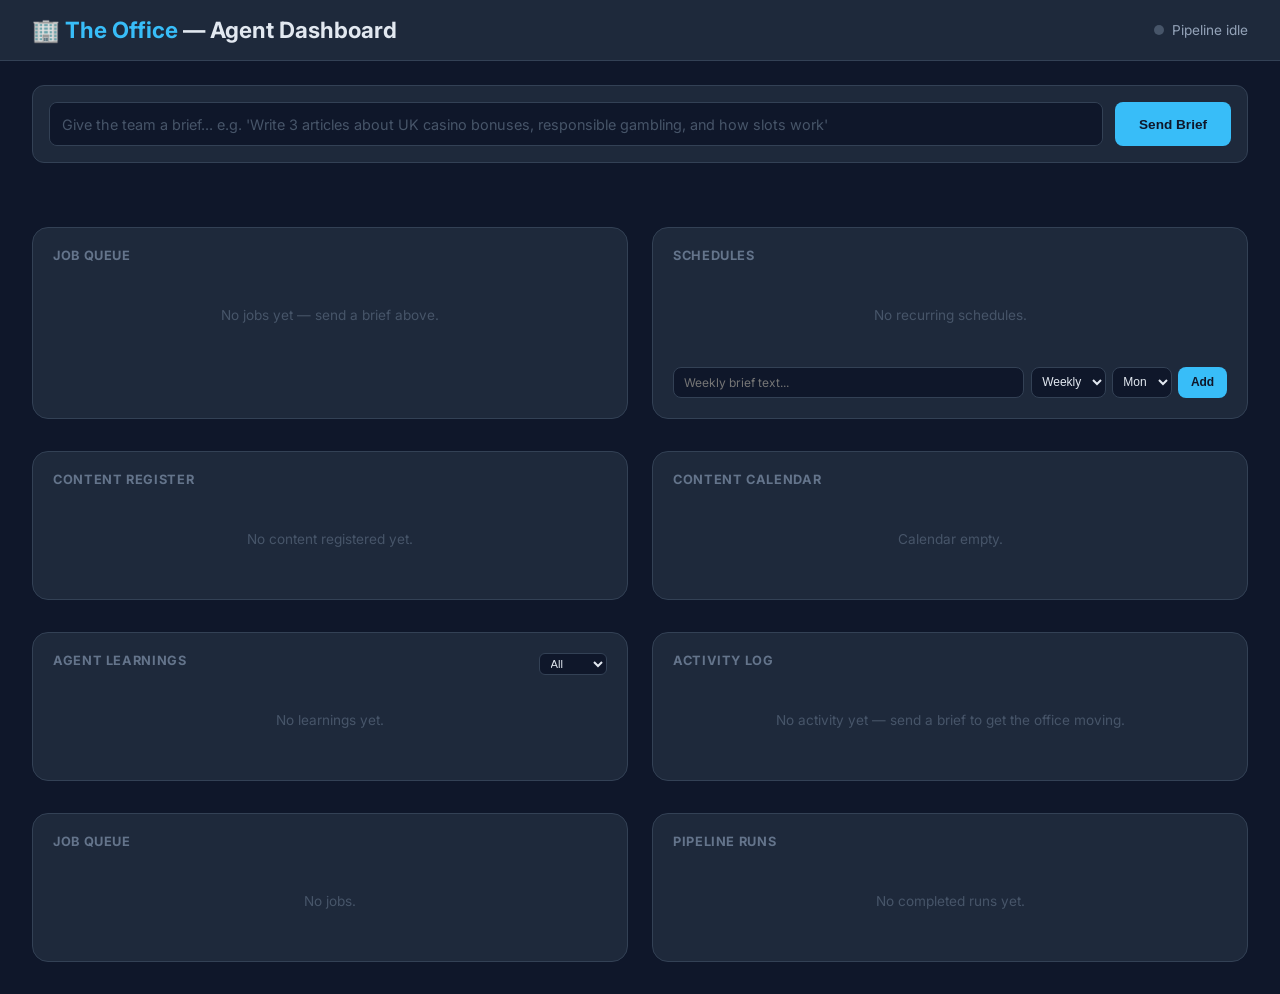
<file: dashboard/templates/office.html>
<!DOCTYPE html>
<html lang="en">
<head>
  <meta charset="utf-8">
  <meta name="viewport" content="width=device-width, initial-scale=1">
  <title>The Office — Agent Dashboard</title>
  <style>
    @import url('https://fonts.googleapis.com/css2?family=Inter:wght@400;500;600;700&display=swap');
    * { margin: 0; padding: 0; box-sizing: border-box; }
    body {
      font-family: 'Inter', sans-serif;
      background: #0f172a;
      color: #e2e8f0;
      min-height: 100vh;
    }
    .header {
      background: #1e293b;
      border-bottom: 1px solid #334155;
      padding: 1rem 2rem;
      display: flex;
      justify-content: space-between;
      align-items: center;
    }
    .header h1 { font-size: 1.4rem; font-weight: 700; }
    .header h1 span { color: #38bdf8; }
    .pipeline-status {
      display: flex; align-items: center; gap: 0.5rem;
      font-size: 0.85rem; color: #94a3b8;
    }
    .dot { width: 10px; height: 10px; border-radius: 50%; background: #475569; }
    .dot.active { background: #22c55e; animation: pulse 1.5s infinite; }
    @keyframes pulse {
      0%, 100% { opacity: 1; box-shadow: 0 0 0 0 rgba(34,197,94,0.4); }
      50% { opacity: 0.8; box-shadow: 0 0 0 8px rgba(34,197,94,0); }
    }

    .brief-bar { max-width: 1400px; margin: 1.5rem auto 0; padding: 0 2rem; }
    .brief-form {
      display: flex; gap: 0.75rem;
      background: #1e293b; border: 1px solid #334155;
      border-radius: 12px; padding: 1rem;
    }
    .brief-form textarea {
      flex: 1; background: #0f172a; border: 1px solid #334155;
      border-radius: 8px; color: #e2e8f0; padding: 0.75rem;
      font-family: inherit; font-size: 0.9rem; resize: none;
      height: 44px; line-height: 1.4;
    }
    .brief-form textarea:focus { outline: none; border-color: #38bdf8; }
    .brief-form textarea::placeholder { color: #475569; }
    .brief-form button {
      background: #38bdf8; color: #0f172a; border: none;
      border-radius: 8px; padding: 0 1.5rem;
      font-weight: 600; font-size: 0.85rem; cursor: pointer; white-space: nowrap;
    }
    .brief-form button:hover { background: #7dd3fc; }
    .brief-form button:disabled { background: #334155; color: #64748b; cursor: not-allowed; }

    .office-floor {
      display: grid;
      grid-template-columns: repeat(6, 1fr);
      grid-template-rows: auto auto;
      gap: 1rem; padding: 1.5rem 2rem;
      max-width: 1400px; margin: 0 auto;
    }
    .desk[data-agent="sub_editor_agent"] {
      grid-column: 4;
      grid-row: 2;
    }
    .desk {
      background: #1e293b; border: 1px solid #334155;
      border-radius: 16px; padding: 1.25rem;
      transition: all 0.3s ease; cursor: pointer;
    }
    .desk:hover { border-color: #475569; transform: translateY(-2px); }
    .desk.working { border-color: #38bdf8; box-shadow: 0 0 20px rgba(56,189,248,0.1); }
    .desk.success { border-color: #22c55e; box-shadow: 0 0 20px rgba(34,197,94,0.1); }
    .desk.error { border-color: #ef4444; box-shadow: 0 0 20px rgba(239,68,68,0.1); }
    .agent-avatar {
      width: 56px; height: 56px; border-radius: 50%;
      background: #334155; display: flex; align-items: center;
      justify-content: center; font-size: 1.6rem;
      margin: 0 auto 0.75rem; position: relative;
    }
    .desk.working .agent-avatar { animation: bob 1s ease-in-out infinite; }
    @keyframes bob { 0%, 100% { transform: translateY(0); } 50% { transform: translateY(-4px); } }
    .status-indicator {
      position: absolute; bottom: 2px; right: 2px;
      width: 12px; height: 12px; border-radius: 50%;
      border: 2px solid #1e293b; background: #475569;
    }
    .desk.working .status-indicator { background: #38bdf8; }
    .desk.success .status-indicator { background: #22c55e; }
    .desk.error .status-indicator { background: #ef4444; }
    .agent-name { font-weight: 600; text-align: center; font-size: 0.9rem; margin-bottom: 0.15rem; }
    .agent-title {
      text-align: center; font-size: 0.65rem; color: #64748b;
      text-transform: uppercase; letter-spacing: 0.05em; margin-bottom: 0.75rem;
    }
    .speech-bubble {
      background: #334155; border-radius: 10px;
      padding: 0.6rem 0.75rem; font-size: 0.78rem;
      line-height: 1.4; position: relative;
      min-height: 2.5rem; color: #cbd5e1;
    }
    .speech-bubble::before {
      content: ''; position: absolute; top: -7px; left: 50%; transform: translateX(-50%);
      border-left: 7px solid transparent; border-right: 7px solid transparent;
      border-bottom: 7px solid #334155;
    }
    .desk.working .speech-bubble { background: #1e3a5f; }
    .desk.working .speech-bubble::before { border-bottom-color: #1e3a5f; }
    .click-hint {
      text-align: center; font-size: 0.6rem; color: #475569;
      margin-top: 0.5rem; opacity: 0;
      transition: opacity 0.2s;
    }
    .desk:hover .click-hint { opacity: 1; }
    .typing-indicator { display: none; }
    .desk.working .typing-indicator { display: inline; }
    .typing-indicator span {
      display: inline-block; width: 4px; height: 4px;
      border-radius: 50%; background: #38bdf8; margin-left: 2px;
      animation: typing 1.4s infinite;
    }
    .typing-indicator span:nth-child(2) { animation-delay: 0.2s; }
    .typing-indicator span:nth-child(3) { animation-delay: 0.4s; }
    @keyframes typing {
      0%, 60%, 100% { opacity: 0.3; transform: translateY(0); }
      30% { opacity: 1; transform: translateY(-3px); }
    }

    /* Modal */
    .modal-overlay {
      display: none; position: fixed; inset: 0;
      background: rgba(0,0,0,0.7); z-index: 100;
      justify-content: center; align-items: center;
      backdrop-filter: blur(4px);
    }
    .modal-overlay.open { display: flex; }
    .modal {
      background: #1e293b; border: 1px solid #334155;
      border-radius: 20px; padding: 2rem;
      max-width: 500px; width: 90%; max-height: 80vh;
      overflow-y: auto; position: relative;
    }
    .modal-close {
      position: absolute; top: 1rem; right: 1rem;
      background: #334155; border: none; color: #94a3b8;
      width: 32px; height: 32px; border-radius: 50%;
      cursor: pointer; font-size: 1.1rem;
      display: flex; align-items: center; justify-content: center;
    }
    .modal-close:hover { background: #475569; color: #e2e8f0; }
    .modal-header {
      display: flex; align-items: center; gap: 1rem; margin-bottom: 1.5rem;
    }
    .modal-avatar {
      width: 48px; height: 48px; border-radius: 50%;
      background: #334155; display: flex; align-items: center;
      justify-content: center; font-size: 1.4rem;
    }
    .modal-name { font-weight: 700; font-size: 1.1rem; }
    .modal-title { font-size: 0.75rem; color: #64748b; text-transform: uppercase; letter-spacing: 0.05em; }
    .modal-status {
      display: inline-block; padding: 0.15rem 0.5rem;
      border-radius: 9999px; font-size: 0.65rem;
      font-weight: 600; text-transform: uppercase; margin-top: 0.25rem;
    }
    .modal-status.working { background: #1e3a5f; color: #38bdf8; }
    .modal-status.success { background: #14532d; color: #4ade80; }
    .modal-status.error { background: #7f1d1d; color: #fca5a5; }
    .modal-status.idle { background: #334155; color: #64748b; }
    .modal-section { margin-bottom: 1.25rem; }
    .modal-section h3 {
      font-size: 0.7rem; text-transform: uppercase;
      letter-spacing: 0.05em; color: #64748b; margin-bottom: 0.5rem;
    }
    .modal-speech {
      background: #334155; border-radius: 10px;
      padding: 0.75rem 1rem; font-size: 0.85rem;
      line-height: 1.5; color: #cbd5e1;
    }
    .thought-entry {
      background: #0f172a; border-radius: 8px;
      padding: 0.6rem 0.75rem; margin-bottom: 0.5rem;
      font-size: 0.8rem; line-height: 1.5; color: #94a3b8;
      border-left: 3px solid #334155; white-space: pre-wrap;
    }
    .thought-entry .thought-time {
      font-size: 0.65rem; color: #475569;
      font-family: monospace; display: block; margin-bottom: 0.25rem;
    }
    .thought-entry.latest { border-left-color: #38bdf8; color: #cbd5e1; }

    /* Chat */
    .chat-box {
      max-height: 280px; overflow-y: auto;
      margin-bottom: 0.75rem;
      padding: 0.5rem;
      background: #0f172a;
      border-radius: 10px;
      border: 1px solid #1e293b;
    }
    .chat-welcome {
      color: #475569; font-size: 0.8rem;
      text-align: center; padding: 2rem 1rem;
      font-style: italic;
    }
    .chat-loading { color: #475569; font-size: 0.8rem; text-align: center; padding: 1rem; }
    .chat-msg {
      padding: 0.5rem 0.75rem; border-radius: 12px;
      margin-bottom: 0.4rem; font-size: 0.82rem; line-height: 1.5;
      max-width: 85%; position: relative;
      animation: msgIn 0.2s ease;
    }
    @keyframes msgIn {
      from { opacity: 0; transform: translateY(4px); }
      to { opacity: 1; transform: translateY(0); }
    }
    .chat-msg.user {
      background: #1e3a5f; color: #bae6fd;
      margin-left: auto; border-bottom-right-radius: 4px;
    }
    .chat-msg.agent {
      background: #334155; color: #e2e8f0;
      border-bottom-left-radius: 4px;
    }
    .chat-msg.typing {
      background: #334155; padding: 0.75rem;
    }
    .chat-msg-time {
      display: block; font-size: 0.6rem; color: #475569;
      margin-bottom: 0.15rem;
    }
    .chat-msg .kb-badge {
      display: inline-block; font-size: 0.6rem;
      background: #14532d; color: #4ade80;
      padding: 0.1rem 0.4rem; border-radius: 9999px;
      margin-top: 0.3rem;
    }
    .typing-dots span {
      display: inline-block; width: 6px; height: 6px;
      border-radius: 50%; background: #64748b; margin-right: 3px;
      animation: typing 1.4s infinite;
    }
    .typing-dots span:nth-child(2) { animation-delay: 0.2s; }
    .typing-dots span:nth-child(3) { animation-delay: 0.4s; }
    .chat-form {
      display: flex; gap: 0.5rem;
    }
    .chat-input {
      flex: 1; background: #0f172a; border: 1px solid #334155;
      border-radius: 20px; color: #e2e8f0; padding: 0.6rem 1rem;
      font-family: inherit; font-size: 0.82rem;
    }
    .chat-input:focus { outline: none; border-color: #38bdf8; }
    .chat-input::placeholder { color: #475569; }
    .chat-send {
      background: #38bdf8; color: #0f172a; border: none;
      border-radius: 20px; padding: 0.6rem 1.25rem;
      font-weight: 600; font-size: 0.82rem; cursor: pointer;
    }
    .chat-send:hover { background: #7dd3fc; }
    .chat-send:disabled { background: #334155; color: #64748b; cursor: not-allowed; }

    /* Bottom panels */
    .bottom-panel {
      max-width: 1400px; margin: 0 auto;
      padding: 0 2rem 2rem;
      display: grid; grid-template-columns: 1fr 1fr; gap: 1.5rem;
    }
    .panel {
      background: #1e293b; border: 1px solid #334155;
      border-radius: 16px; padding: 1.25rem;
    }
    .panel h2 {
      font-size: 0.8rem; text-transform: uppercase;
      letter-spacing: 0.05em; color: #64748b; margin-bottom: 0.75rem;
    }
    .log-entry {
      display: flex; gap: 0.6rem; padding: 0.4rem 0;
      border-bottom: 1px solid #1e293b; font-size: 0.75rem;
    }
    .log-entry:last-child { border-bottom: none; }
    .log-time { color: #475569; font-family: monospace; white-space: nowrap; }
    .log-agent { color: #38bdf8; font-weight: 500; min-width: 50px; }
    .log-message { color: #94a3b8; }
    .run-entry {
      display: flex; justify-content: space-between; align-items: center;
      padding: 0.5rem 0; border-bottom: 1px solid #1e293b; font-size: 0.78rem;
    }
    .run-entry:last-child { border-bottom: none; }
    .run-topic { color: #e2e8f0; flex: 1; }
    .run-jobs { color: #64748b; margin: 0 0.75rem; font-size: 0.7rem; }
    .run-status {
      padding: 0.15rem 0.5rem; border-radius: 9999px;
      font-size: 0.65rem; font-weight: 600; text-transform: uppercase;
    }
    .run-status.completed { background: #14532d; color: #4ade80; }
    .run-status.published { background: #14532d; color: #4ade80; }
    .run-status.partial { background: #713f12; color: #fbbf24; }
    .run-status.failed, .run-status.review_failed { background: #7f1d1d; color: #fca5a5; }
    .run-status.running { background: #1e3a5f; color: #38bdf8; }
    .activity-log { max-height: 300px; overflow-y: auto; }
    .empty-state { color: #475569; font-size: 0.85rem; text-align: center; padding: 2rem; }

    /* Messenger bubbles */
    .messenger-bar {
      position: fixed; bottom: 0; right: 2rem;
      display: flex; gap: 0.5rem; align-items: flex-end;
      z-index: 90;
    }
    .thread-bubble {
      width: 320px; background: #1e293b;
      border: 1px solid #334155; border-bottom: none;
      border-radius: 12px 12px 0 0;
      box-shadow: 0 -4px 20px rgba(0,0,0,0.3);
      display: flex; flex-direction: column;
      transition: all 0.3s ease;
    }
    .thread-bubble.minimized {
      width: 240px; cursor: pointer;
    }
    .thread-bubble.minimized .thread-body,
    .thread-bubble.minimized .thread-input-bar { display: none; }
    .thread-header {
      display: flex; justify-content: space-between; align-items: center;
      padding: 0.6rem 0.75rem;
      border-bottom: 1px solid #334155;
      cursor: pointer; user-select: none;
    }
    .thread-header-left {
      display: flex; align-items: center; gap: 0.5rem;
    }
    .thread-header-avatars {
      display: flex;
    }
    .thread-header-avatars span {
      font-size: 1rem; margin-right: -4px;
    }
    .thread-header-title {
      font-size: 0.75rem; font-weight: 600; color: #e2e8f0;
    }
    .thread-header-topic {
      font-size: 0.65rem; color: #64748b;
      overflow: hidden; text-overflow: ellipsis; white-space: nowrap;
      max-width: 140px;
    }
    .thread-header-close {
      background: none; border: none; color: #64748b;
      font-size: 1rem; cursor: pointer; padding: 0 0.25rem;
    }
    .thread-header-close:hover { color: #e2e8f0; }
    .thread-needs-founder .thread-header {
      background: #7f1d1d; border-color: #991b1b;
    }
    .thread-needs-founder .thread-header-title { color: #fca5a5; }
    .thread-badge {
      background: #ef4444; color: white;
      font-size: 0.55rem; font-weight: 700;
      padding: 0.1rem 0.35rem; border-radius: 9999px;
      animation: pulse 1.5s infinite;
    }
    .thread-body {
      max-height: 250px; overflow-y: auto;
      padding: 0.5rem;
    }
    .thread-msg {
      display: flex; gap: 0.4rem; margin-bottom: 0.4rem;
      animation: msgIn 0.2s ease;
    }
    .thread-msg-avatar { font-size: 0.9rem; flex-shrink: 0; margin-top: 0.1rem; }
    .thread-msg-content {
      background: #334155; border-radius: 8px;
      padding: 0.35rem 0.6rem; font-size: 0.78rem;
      line-height: 1.4; color: #cbd5e1; max-width: 240px;
    }
    .thread-msg.founder .thread-msg-content {
      background: #1e3a5f; color: #bae6fd;
    }
    .thread-msg-name {
      font-size: 0.6rem; font-weight: 600; color: #64748b;
      margin-bottom: 0.1rem;
    }
    .thread-input-bar {
      display: flex; gap: 0.4rem;
      padding: 0.5rem; border-top: 1px solid #334155;
    }
    .thread-input {
      flex: 1; background: #0f172a; border: 1px solid #334155;
      border-radius: 16px; color: #e2e8f0;
      padding: 0.4rem 0.75rem; font-family: inherit; font-size: 0.78rem;
    }
    .thread-input:focus { outline: none; border-color: #38bdf8; }
    .thread-input::placeholder { color: #475569; }
    .thread-send {
      background: #38bdf8; color: #0f172a; border: none;
      border-radius: 16px; padding: 0.4rem 0.75rem;
      font-weight: 600; font-size: 0.75rem; cursor: pointer;
    }
    .thread-send:hover { background: #7dd3fc; }

    @media (max-width: 900px) {
      .office-floor { grid-template-columns: repeat(3, 1fr); }
      .bottom-panel { grid-template-columns: 1fr; }
      .messenger-bar { right: 0.5rem; }
      .thread-bubble { width: 280px; }
    }
    @media (max-width: 600px) { .office-floor { grid-template-columns: repeat(2, 1fr); } }
  </style>
</head>
<body>

<div class="header">
  <h1>🏢 <span>The Office</span> — Agent Dashboard</h1>
  <div class="pipeline-status">
    <div class="dot" id="pipeline-dot"></div>
    <span id="pipeline-label">Pipeline idle</span>
  </div>
</div>

<div class="brief-bar">
  <form class="brief-form" id="brief-form" onsubmit="return submitBrief(event)">
    <textarea id="brief-input" placeholder="Give the team a brief... e.g. 'Write 3 articles about UK casino bonuses, responsible gambling, and how slots work'" rows="1"></textarea>
    <button type="submit" id="brief-btn">Send Brief</button>
  </form>
</div>

<div class="office-floor" id="office-floor"></div>

<!-- Agent detail modal -->
<div class="modal-overlay" id="modal-overlay" onclick="closeModal(event)">
  <div class="modal" id="modal" onclick="event.stopPropagation()">
    <button class="modal-close" onclick="document.getElementById('modal-overlay').classList.remove('open')">&times;</button>
    <div id="modal-content"></div>
  </div>
</div>

<!-- Messenger bubbles -->
<div class="messenger-bar" id="messenger-bar"></div>

<div class="bottom-panel">
  <div class="panel">
    <h2>Job Queue <span id="queue-stats" style="float:right;font-size:0.7rem;color:#94a3b8"></span></h2>
    <div id="queue-list">
      <div class="empty-state">No jobs yet — send a brief above.</div>
    </div>
  </div>
  <div class="panel">
    <h2>Schedules</h2>
    <div id="schedule-list">
      <div class="empty-state">No recurring schedules.</div>
    </div>
    <form class="schedule-form" onsubmit="return addSchedule(event)" style="margin-top:0.75rem;display:flex;gap:0.4rem">
      <input type="text" id="sched-brief" placeholder="Weekly brief text..." style="flex:1;background:#0f172a;border:1px solid #334155;border-radius:8px;color:#e2e8f0;padding:0.4rem 0.6rem;font-size:0.75rem;font-family:inherit">
      <select id="sched-freq" style="background:#0f172a;border:1px solid #334155;border-radius:8px;color:#e2e8f0;padding:0.4rem;font-size:0.75rem">
        <option value="weekly">Weekly</option>
        <option value="daily">Daily</option>
      </select>
      <select id="sched-day" style="background:#0f172a;border:1px solid #334155;border-radius:8px;color:#e2e8f0;padding:0.4rem;font-size:0.75rem">
        <option value="monday">Mon</option><option value="tuesday">Tue</option><option value="wednesday">Wed</option>
        <option value="thursday">Thu</option><option value="friday">Fri</option>
      </select>
      <button type="submit" style="background:#38bdf8;color:#0f172a;border:none;border-radius:8px;padding:0.4rem 0.8rem;font-weight:600;font-size:0.75rem;cursor:pointer">Add</button>
    </form>
  </div>
</div>

<div class="bottom-panel">
  <div class="panel">
    <h2>Content Register</h2>
    <div id="content-register" style="max-height:250px;overflow-y:auto">
      <div class="empty-state">No content registered yet.</div>
    </div>
  </div>
  <div class="panel">
    <h2>Content Calendar</h2>
    <div id="content-calendar" style="max-height:250px;overflow-y:auto">
      <div class="empty-state">Calendar empty.</div>
    </div>
  </div>
</div>

<div class="bottom-panel">
  <div class="panel">
    <h2>Agent Learnings <select id="learning-filter" onchange="pollLearnings()" style="float:right;background:#0f172a;border:1px solid #334155;border-radius:6px;color:#e2e8f0;padding:0.2rem 0.4rem;font-size:0.7rem"><option value="">All</option><option value="emma">Emma</option><option value="clara">Clara</option><option value="will">Will</option><option value="sarah">Sarah</option><option value="sam">Sam</option></select></h2>
    <div id="learnings-list" style="max-height:250px;overflow-y:auto">
      <div class="empty-state">No learnings yet.</div>
    </div>
  </div>
  <div class="panel">
    <h2>Activity Log</h2>
    <div class="activity-log" id="activity-log">
      <div class="empty-state">No activity yet — send a brief to get the office moving.</div>
    </div>
  </div>
</div>

<div class="bottom-panel">
  <div class="panel">
    <h2>Job Queue <span id="queue-stats" style="float:right;font-size:0.7rem;color:#94a3b8"></span></h2>
    <div id="queue-list"><div class="empty-state">No jobs.</div></div>
  </div>
  <div class="panel">
    <h2>Pipeline Runs</h2>
    <div id="runs-list">
      <div class="empty-state">No completed runs yet.</div>
    </div>
  </div>
</div>

<script>
const AGENTS_ORDER = ['manager_agent', 'seo_agent', 'writer_agent', 'editor_agent', 'compliance_agent', 'publisher_agent', 'sub_editor_agent'];
let currentState = {};

function renderAgents(agents) {
  const floor = document.getElementById('office-floor');
  floor.innerHTML = '';
  AGENTS_ORDER.forEach(key => {
    const a = agents[key];
    if (!a) return;
    const thoughtCount = (a.thoughts || []).length;
    const desk = document.createElement('div');
    desk.className = `desk ${a.status}`;
    desk.dataset.agent = key;
    desk.onclick = () => openModal(key, agents);
    desk.innerHTML = `
      <div class="agent-avatar">
        ${a.emoji}
        <div class="status-indicator"></div>
      </div>
      <div class="agent-name">${a.name}</div>
      <div class="agent-title">${a.title}</div>
      <div class="speech-bubble">
        ${a.speech}
        <span class="typing-indicator"><span></span><span></span><span></span></span>
      </div>
      <div class="click-hint">${thoughtCount ? `Click — ${thoughtCount} thought${thoughtCount > 1 ? 's' : ''}` : 'Click to view'}</div>
    `;
    floor.appendChild(desk);
  });
}

function openModal(agentKey, agents) {
  const a = agents[agentKey];
  if (!a) return;
  const thoughts = a.thoughts || [];
  const mc = document.getElementById('modal-content');
  mc.innerHTML = `
    <div class="modal-header">
      <div class="modal-avatar">${a.emoji}</div>
      <div>
        <div class="modal-name">${a.name}</div>
        <div class="modal-title">${a.title}</div>
        <div class="modal-status ${a.status}">${a.status}</div>
      </div>
    </div>
    <div class="modal-section">
      <h3>Currently saying</h3>
      <div class="modal-speech">${a.speech}</div>
    </div>
    <div class="modal-section">
      <h3>Chat with ${a.name}</h3>
      <div class="chat-box" id="chat-box-${agentKey}"><div class="chat-loading">Loading...</div></div>
      <form class="chat-form" onsubmit="return sendChat(event, '${agentKey}')">
        <input type="text" class="chat-input" id="chat-input-${agentKey}" placeholder="Message ${a.name}..." autocomplete="off">
        <button type="submit" class="chat-send">Send</button>
      </form>
    </div>
    <div class="modal-section">
      <h3>Thought process ${thoughts.length ? `(${thoughts.length})` : ''}</h3>
      <div class="thoughts-container">
      ${thoughts.length
        ? thoughts.map((t, i) => `
          <div class="thought-entry ${i === 0 ? 'latest' : ''}">
            <span class="thought-time">${t.time}</span>
            ${t.text}
          </div>
        `).join('')
        : '<div class="empty-state" style="padding:1rem">No thoughts yet — waiting for work.</div>'
      }
      </div>
    </div>
  `;
  document.getElementById('modal-overlay').classList.add('open');
  loadChatHistory(agentKey);
  setTimeout(() => {
    const input = document.getElementById(`chat-input-${agentKey}`);
    if (input) input.focus();
  }, 100);
}

function closeModal(e) {
  if (e.target === document.getElementById('modal-overlay')) {
    document.getElementById('modal-overlay').classList.remove('open');
  }
}

// Close on Escape
document.addEventListener('keydown', e => {
  if (e.key === 'Escape') document.getElementById('modal-overlay').classList.remove('open');
});

function renderLog(log) {
  const el = document.getElementById('activity-log');
  if (!log || !log.length) {
    el.innerHTML = '<div class="empty-state">No activity yet — send a brief to get the office moving.</div>';
    return;
  }
  el.innerHTML = log.map(e => `
    <div class="log-entry">
      <span class="log-time">${e.time}</span>
      <span class="log-agent">${e.agent}</span>
      <span class="log-message">${e.message}</span>
    </div>
  `).join('');
}

function renderRuns(runs) {
  const el = document.getElementById('runs-list');
  if (!runs || !runs.length) {
    el.innerHTML = '<div class="empty-state">No completed runs yet.</div>';
    return;
  }
  el.innerHTML = runs.map(r => `
    <div class="run-entry">
      <span class="run-topic">${r.topic || 'Unknown'}</span>
      ${r.jobs ? `<span class="run-jobs">${r.jobs} job(s)</span>` : ''}
      <span class="run-status ${r.status || ''}">${r.status || '?'}</span>
    </div>
  `).join('');
}

function updatePipelineStatus(state) {
  const dot = document.getElementById('pipeline-dot');
  const label = document.getElementById('pipeline-label');
  const btn = document.getElementById('brief-btn');
  if (state.pipeline_running) {
    dot.classList.add('active');
    label.textContent = `Working on: ${state.current_topic || '...'}`;
    btn.disabled = true; btn.textContent = 'Running...';
  } else {
    dot.classList.remove('active');
    label.textContent = 'Pipeline idle';
    btn.disabled = false; btn.textContent = 'Send Brief';
  }
}

async function poll() {
  try {
    const res = await fetch('/api/state');
    currentState = await res.json();
    renderAgents(currentState.agents);
    renderLog(currentState.activity_log);
    renderRuns(currentState.runs);
    updatePipelineStatus(currentState);
    // Update modal status/thoughts without re-rendering (preserves chat input)
    const overlay = document.getElementById('modal-overlay');
    if (overlay.classList.contains('open')) {
      const mc = document.getElementById('modal-content');
      const nameEl = mc.querySelector('.modal-name');
      if (nameEl) {
        const openAgent = AGENTS_ORDER.find(k => currentState.agents[k]?.name === nameEl.textContent);
        if (openAgent) {
          const a = currentState.agents[openAgent];
          // Update status badge
          const statusEl = mc.querySelector('.modal-status');
          if (statusEl) { statusEl.className = `modal-status ${a.status}`; statusEl.textContent = a.status; }
          // Update speech
          const speechEl = mc.querySelector('.modal-speech');
          if (speechEl) speechEl.textContent = a.speech;
          // Update thoughts without touching chat
          const thoughtsSection = mc.querySelector('.thoughts-container');
          if (thoughtsSection) {
            const thoughts = a.thoughts || [];
            thoughtsSection.innerHTML = thoughts.length
              ? thoughts.map((t, i) => `<div class="thought-entry ${i === 0 ? 'latest' : ''}"><span class="thought-time">${t.time}</span>${t.text}</div>`).join('')
              : '<div class="empty-state" style="padding:1rem">No thoughts yet — waiting for work.</div>';
          }
        }
      }
    }
  } catch (e) {}
}

async function loadChatHistory(agentKey) {
  const box = document.getElementById(`chat-box-${agentKey}`);
  if (!box) return;
  try {
    const res = await fetch(`/api/chat/history/${agentKey}`);
    const history = await res.json();
    box.innerHTML = '';
    if (history.length === 0) {
      const name = currentState.agents[agentKey]?.name || 'this agent';
      box.innerHTML = `<div class="chat-welcome">Start a conversation with ${name} — give feedback, ask questions, or just chat.</div>`;
    } else {
      history.forEach(h => {
        const cls = h.role === 'user' ? 'user' : 'agent';
        let html = `<div class="chat-msg ${cls}"><span class="chat-msg-time">${h.time || ''}</span>${h.content}`;
        if (h.kb_updated) html += `<br><span class="kb-badge">Remembered</span>`;
        html += `</div>`;
        box.innerHTML += html;
      });
    }
    box.scrollTop = box.scrollHeight;
  } catch (e) {
    box.innerHTML = '<div class="chat-welcome">Chat unavailable.</div>';
  }
}

async function sendChat(e, agentKey) {
  e.preventDefault();
  const input = document.getElementById(`chat-input-${agentKey}`);
  const box = document.getElementById(`chat-box-${agentKey}`);
  const btn = e.target.querySelector('.chat-send');
  const msg = input.value.trim();
  if (!msg) return false;

  // Remove welcome message if present
  const welcome = box.querySelector('.chat-welcome');
  if (welcome) welcome.remove();

  box.innerHTML += `<div class="chat-msg user"><span class="chat-msg-time">now</span>${msg}</div>`;
  input.value = '';
  input.disabled = true;
  btn.disabled = true;
  btn.textContent = '...';
  box.scrollTop = box.scrollHeight;

  // Typing indicator
  const typingId = 'typing-' + Date.now();
  box.innerHTML += `<div class="chat-msg agent typing" id="${typingId}"><span class="typing-dots"><span></span><span></span><span></span></span></div>`;
  box.scrollTop = box.scrollHeight;

  try {
    const res = await fetch('/api/chat', {
      method: 'POST',
      headers: {'Content-Type': 'application/json'},
      body: JSON.stringify({ agent: agentKey, message: msg })
    });
    const data = await res.json();
    document.getElementById(typingId)?.remove();

    if (data.error) {
      box.innerHTML += `<div class="chat-msg agent">Something went wrong: ${data.error}</div>`;
    } else {
      let html = `<div class="chat-msg agent"><span class="chat-msg-time">now</span>${data.reply}`;
      if (data.knowledge_updated) html += `<br><span class="kb-badge">Remembered</span>`;
      html += `</div>`;
      box.innerHTML += html;
    }
  } catch (err) {
    document.getElementById(typingId)?.remove();
    box.innerHTML += `<div class="chat-msg agent">Connection error.</div>`;
  }

  input.disabled = false;
  btn.disabled = false;
  btn.textContent = 'Send';
  input.focus();
  box.scrollTop = box.scrollHeight;
  return false;
}

async function submitBrief(e) {
  e.preventDefault();
  const input = document.getElementById('brief-input');
  const btn = document.getElementById('brief-btn');
  const brief = input.value.trim();
  if (!brief) return false;

  btn.disabled = true;
  btn.textContent = 'Sending...';
  input.disabled = true;

  try {
    const res = await fetch('/api/brief', {
      method: 'POST',
      headers: {'Content-Type': 'application/json'},
      body: JSON.stringify({ brief: brief })
    });
    const data = await res.json();
    if (data.error) {
      alert('Error: ' + data.error);
    } else {
      input.value = '';
    }
  } catch (err) {
    alert('Failed to submit brief');
  }

  input.disabled = false;
  btn.disabled = false;
  btn.textContent = 'Send Brief';
  return false;
}

// Content Register & Calendar
async function pollContentRegister() {
  try {
    const res = await fetch('/api/content-register?site=site-a');
    const data = await res.json();
    const el = document.getElementById('content-register');
    if (!data.length) { el.innerHTML = '<div class="empty-state">No content registered yet.</div>'; return; }
    el.innerHTML = data.map(c => `
      <div class="run-entry">
        <span class="run-topic">${c.keyword}</span>
        <span class="run-jobs">${c.content_type}</span>
        <span class="run-status ${c.status}">${c.status}</span>
      </div>
    `).join('');
  } catch(e) {}
}

async function pollCalendar() {
  try {
    const res = await fetch('/api/content-calendar?site=site-a');
    const data = await res.json();
    const el = document.getElementById('content-calendar');
    if (!data.length) { el.innerHTML = '<div class="empty-state">Calendar empty.</div>'; return; }
    el.innerHTML = data.map(c => `
      <div class="run-entry">
        <span class="run-topic">${c.keyword}</span>
        <span class="run-jobs">${c.planned_date || 'unscheduled'} · ${c.priority}</span>
        <span class="run-status ${c.status}">${c.status}</span>
      </div>
    `).join('');
  } catch(e) {}
}

async function pollLearnings() {
  try {
    const agent = document.getElementById('learning-filter')?.value || '';
    const res = await fetch('/api/learnings' + (agent ? '?agent=' + agent : ''));
    const data = await res.json();
    const el = document.getElementById('learnings-list');
    if (!data.length) { el.innerHTML = '<div class="empty-state">No learnings yet.</div>'; return; }
    el.innerHTML = data.slice(0, 20).map(l => `
      <div class="log-entry">
        <span class="log-agent">${l.agent_name}</span>
        <span class="run-status ${l.learning_type === 'compliance_flag' ? 'failed' : l.learning_type === 'founder_feedback' ? 'completed' : ''}" style="font-size:0.6rem">${l.learning_type}</span>
        <span class="log-message">${l.description.substring(0, 80)}</span>
      </div>
    `).join('');
  } catch(e) {}
}

// Queue & Schedules
async function pollQueue() {
  try {
    const res = await fetch('/api/queue');
    const data = await res.json();
    const stats = data.stats || {};
    document.getElementById('queue-stats').textContent =
      `${stats.queued || 0} queued · ${stats.running || 0} running · ${stats.published || 0} published`;

    const el = document.getElementById('queue-list');
    const jobs = data.jobs || [];
    if (!jobs.length) {
      el.innerHTML = '<div class="empty-state">No jobs yet — send a brief above.</div>';
    } else {
      el.innerHTML = jobs.slice(0, 10).map(j => `
        <div class="run-entry">
          <span class="run-topic">${j.topic}</span>
          <span class="run-jobs">${j.content_type}</span>
          <span class="run-status ${j.status}">${j.status}</span>
        </div>
      `).join('');
    }
  } catch (e) {}
}

async function pollSchedules() {
  try {
    const res = await fetch('/api/schedules');
    const scheds = await res.json();
    const el = document.getElementById('schedule-list');
    if (!scheds.length) {
      el.innerHTML = '<div class="empty-state">No recurring schedules.</div>';
    } else {
      el.innerHTML = scheds.map(s => `
        <div class="run-entry">
          <span class="run-topic">${s.brief.substring(0, 50)}${s.brief.length > 50 ? '...' : ''}</span>
          <span class="run-jobs">${s.frequency} · ${s.day || ''}</span>
          <button onclick="deleteSchedule(${s.id})" style="background:none;border:none;color:#64748b;cursor:pointer;font-size:0.7rem">✕</button>
        </div>
      `).join('');
    }
  } catch (e) {}
}

async function addSchedule(e) {
  e.preventDefault();
  const brief = document.getElementById('sched-brief').value.trim();
  if (!brief) return false;
  await fetch('/api/schedules', {
    method: 'POST',
    headers: {'Content-Type': 'application/json'},
    body: JSON.stringify({
      brief: brief,
      frequency: document.getElementById('sched-freq').value,
      day: document.getElementById('sched-day').value,
    })
  });
  document.getElementById('sched-brief').value = '';
  pollSchedules();
  return false;
}

async function deleteSchedule(id) {
  await fetch(`/api/schedules/${id}`, { method: 'DELETE' });
  pollSchedules();
}

// Thread management
let openThreads = {};  // { threadId: { minimized: bool } }
let knownThreadIds = new Set();

function renderThreadBubble(thread) {
  const id = thread.id;
  const isMinimized = openThreads[id]?.minimized ?? true;
  const participants = thread.participants || [];
  const emojis = participants.map(p => currentState.agents?.[p]?.emoji || '💬');
  const names = participants.map(p => currentState.agents?.[p]?.name || p);
  const needsFounder = thread.needs_founder;

  let html = `<div class="thread-bubble ${isMinimized ? 'minimized' : ''} ${needsFounder ? 'thread-needs-founder' : ''}" id="thread-${id}">`;
  html += `<div class="thread-header" onclick="toggleThread('${id}')">
    <div class="thread-header-left">
      <div class="thread-header-avatars">${emojis.map(e => `<span>${e}</span>`).join('')}</div>
      <div>
        <div class="thread-header-title">${names.join(' & ')}${needsFounder ? ' <span class="thread-badge">needs you</span>' : ''}</div>
        <div class="thread-header-topic">${thread.topic || ''}</div>
      </div>
    </div>
    <button class="thread-header-close" onclick="event.stopPropagation(); closeThread('${id}')">&times;</button>
  </div>`;

  html += `<div class="thread-body" id="thread-body-${id}">`;
  (thread.messages || []).forEach(m => {
    const isFounder = m.is_founder;
    html += `<div class="thread-msg ${isFounder ? 'founder' : ''}">
      <span class="thread-msg-avatar">${m.emoji || '👤'}</span>
      <div class="thread-msg-content">
        <div class="thread-msg-name">${m.name} · ${m.time || ''}</div>
        ${m.text}
      </div>
    </div>`;
  });
  html += `</div>`;

  html += `<div class="thread-input-bar">
    <input type="text" class="thread-input" id="thread-input-${id}" placeholder="Jump in..." onkeydown="if(event.key==='Enter')sendThreadReply('${id}')">
    <button class="thread-send" onclick="sendThreadReply('${id}')">Send</button>
  </div>`;

  html += `</div>`;
  return html;
}

function toggleThread(id) {
  if (!openThreads[id]) openThreads[id] = { minimized: true };
  openThreads[id].minimized = !openThreads[id].minimized;
  renderThreads();
}

function closeThread(id) {
  delete openThreads[id];
  renderThreads();
}

async function sendThreadReply(threadId) {
  const input = document.getElementById(`thread-input-${threadId}`);
  const msg = input.value.trim();
  if (!msg) return;
  input.value = '';
  input.disabled = true;

  try {
    const res = await fetch(`/api/threads/${threadId}/reply`, {
      method: 'POST',
      headers: {'Content-Type': 'application/json'},
      body: JSON.stringify({ message: msg })
    });
    await pollThreads();
  } catch (e) {}
  input.disabled = false;
  input.focus();
}

let threadMessageCounts = {};

function renderThreads() {
  const bar = document.getElementById('messenger-bar');

  for (const [id, state] of Object.entries(openThreads)) {
    const thread = cachedThreads.find(t => t.id === id);
    if (!thread) continue;

    const msgCount = thread.messages?.length || 0;
    const prevCount = threadMessageCounts[id] || 0;
    const existing = document.getElementById(`thread-${id}`);

    if (!existing) {
      // New bubble — render it
      bar.insertAdjacentHTML('beforeend', renderThreadBubble(thread));
      threadMessageCounts[id] = msgCount;
      const body = document.getElementById(`thread-body-${id}`);
      if (body) body.scrollTop = body.scrollHeight;
    } else if (msgCount > prevCount) {
      // New messages — append only the new ones to the body
      const body = document.getElementById(`thread-body-${id}`);
      if (body) {
        const newMsgs = thread.messages.slice(prevCount);
        newMsgs.forEach(m => {
          const isFounder = m.is_founder;
          body.insertAdjacentHTML('beforeend', `
            <div class="thread-msg ${isFounder ? 'founder' : ''}">
              <span class="thread-msg-avatar">${m.emoji || '👤'}</span>
              <div class="thread-msg-content">
                <div class="thread-msg-name">${m.name} · ${m.time || ''}</div>
                ${m.text}
              </div>
            </div>
          `);
        });
        body.scrollTop = body.scrollHeight;
      }
      threadMessageCounts[id] = msgCount;
    }
    // Otherwise — no changes, don't touch the DOM
  }

  // Remove closed threads from DOM
  bar.querySelectorAll('.thread-bubble').forEach(el => {
    const id = el.id.replace('thread-', '');
    if (!openThreads[id]) el.remove();
  });
}

let cachedThreads = [];

async function pollThreads() {
  try {
    const res = await fetch('/api/threads');
    const activeThreads = await res.json();

    // Merge active threads into cache (don't remove resolved ones we're still showing)
    activeThreads.forEach(t => {
      const idx = cachedThreads.findIndex(c => c.id === t.id);
      if (idx >= 0) cachedThreads[idx] = t;
      else cachedThreads.push(t);
    });

    // Auto-open new threads
    activeThreads.forEach(t => {
      if (!knownThreadIds.has(t.id)) {
        knownThreadIds.add(t.id);
        openThreads[t.id] = { minimized: false };
      }
    });

    // Refresh data for any open threads (including resolved ones still open)
    for (const id of Object.keys(openThreads)) {
      if (!cachedThreads.find(t => t.id === id)) {
        try {
          const r = await fetch(`/api/threads/${id}`);
          if (r.ok) {
            const thread = await r.json();
            const idx = cachedThreads.findIndex(c => c.id === id);
            if (idx >= 0) cachedThreads[idx] = thread;
            else cachedThreads.push(thread);
          }
        } catch (e) {}
      }
    }

    renderThreads();
  } catch (e) {}
}

currentState = {{ state | tojson }};
renderAgents(currentState.agents);
renderLog(currentState.activity_log);
renderRuns(currentState.runs);
updatePipelineStatus(currentState);
setInterval(poll, 1500);
setInterval(pollThreads, 2000);
setInterval(pollQueue, 3000);
setInterval(pollSchedules, 10000);
pollQueue();
pollSchedules();
pollContentRegister();
pollCalendar();
pollLearnings();
setInterval(pollContentRegister, 5000);
setInterval(pollCalendar, 5000);
setInterval(pollLearnings, 10000);
</script>
</body>
</html>
</file>
